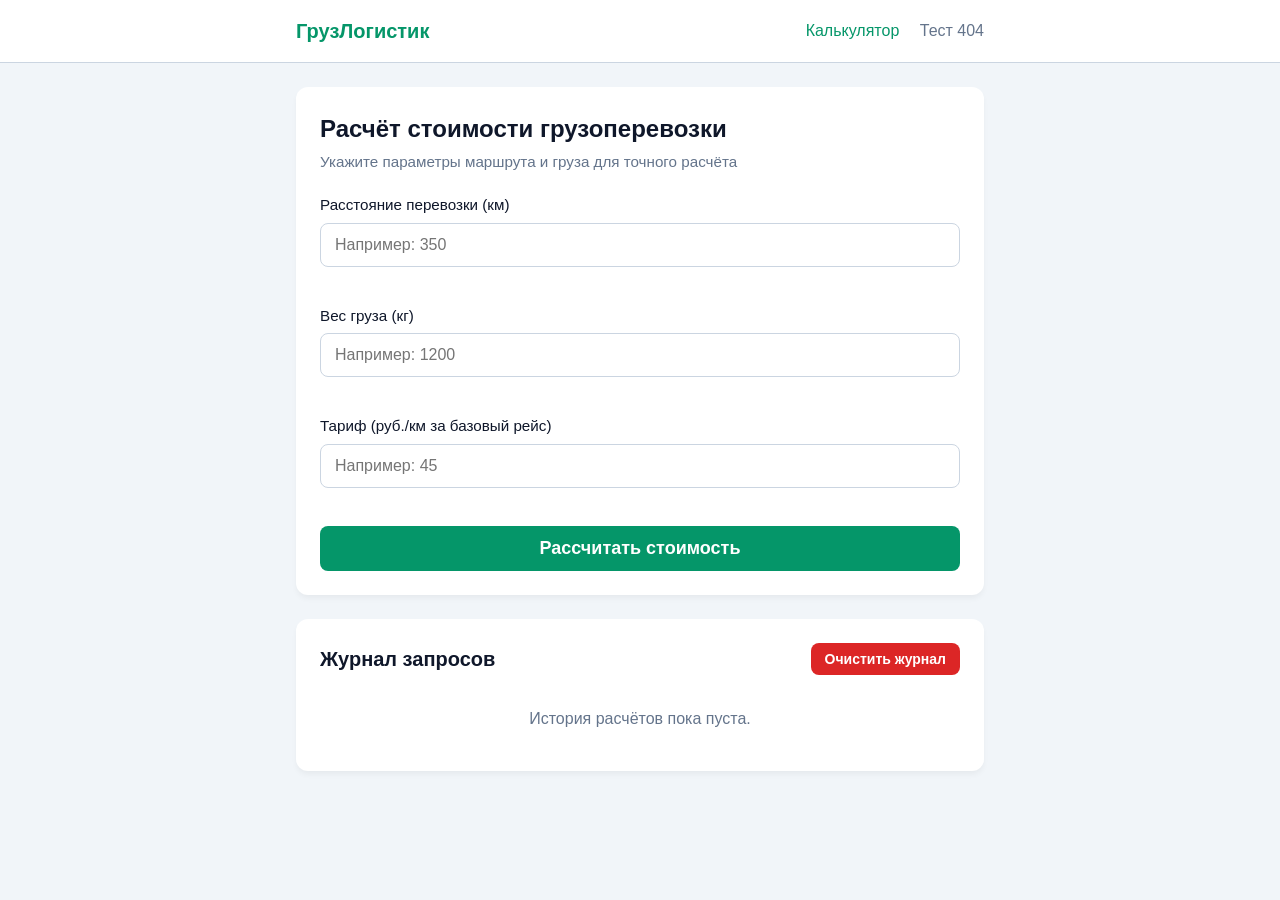
<file: index.html>
<!DOCTYPE html>
<html lang="ru">
<head>
    <meta charset="UTF-8">
    <meta name="viewport" content="width=device-width, initial-scale=1.0">
    <title>Калькулятор стоимости грузоперевозки</title>
    <link rel="stylesheet" href="style.css">
    <link rel="stylesheet" href="script.js">
</head>
<body>
    <header class="header">
        <div class="container header-inner">
            <div class="logo">ГрузЛогистик</div>
            <nav>
                <a href="index.html" class="nav-link active">Калькулятор</a>
                <a href="404.html" class="nav-link">Тест 404</a>
            </nav>
        </div>
    </header>

    <main class="container">
        <section class="card">
            <h1>Расчёт стоимости грузоперевозки</h1>
            <p class="subtitle">Укажите параметры маршрута и груза для точного расчёта</p>

            <form id="calcForm" novalidate>
                <div class="form-group">
                    <label for="distance">Расстояние перевозки (км)</label>
                    <input type="text" id="distance" placeholder="Например: 350">
                    <span class="error-msg" id="distanceError"></span>
                </div>

                <div class="form-group">
                    <label for="weight">Вес груза (кг)</label>
                    <input type="text" id="weight" placeholder="Например: 1200">
                    <span class="error-msg" id="weightError"></span>
                </div>

                <div class="form-group">
                    <label for="tariff">Тариф (руб./км за базовый рейс)</label>
                    <input type="text" id="tariff" placeholder="Например: 45">
                    <span class="error-msg" id="tariffError"></span>
                </div>

                <button type="submit" class="btn btn-primary">Рассчитать стоимость</button>
            </form>

            <div id="resultBox" class="result-box hidden">
                <span>Итоговая стоимость:</span>
                <strong id="totalPrice">0 ₽</strong>
            </div>
        </section>

        <section class="card history-section">
            <div class="history-header">
                <h2>Журнал запросов</h2>
                <button type="button" id="clearHistoryBtn" class="btn btn-danger">Очистить журнал</button>
            </div>
            <div id="historyList" class="history-list">
                <p class="empty-history">История расчётов пока пуста.</p>
            </div>
        </section>
    </main>

    <script src="script.js"></script>
</body>
</html>
</file>
<file: style.css>
:root {
    --primary: #059669;
    --primary-hover: #1d4ed8;
    --danger: #dc2626;
    --danger-hover: #b91c1c;
    --bg: #f1f5f9;
    --surface: #ffffff;
    --text: #0f172a;
    --text-muted: #64748b;
    --border: #cbd5e1;
    --radius: 12px;
}

* {
    box-sizing: border-box;
    margin: 0;
    padding: 0;
}

body {
    font-family: -apple-system, BlinkMacSystemFont, "Segoe UI", Roboto, sans-serif;
    background-color: var(--bg);
    color: var(--text);
    line-height: 1.5;
}

.container {
    max-width: 720px;
    margin: 0 auto;
    padding: 0 16px;
}

/* Header */
.header {
    background-color: var(--surface);
    border-bottom: 1px solid var(--border);
    padding: 16px 0;
    margin-bottom: 24px;
}

.header-inner {
    display: flex;
    justify-content: space-between;
    align-items: center;
}

.logo {
    font-size: 1.25rem;
    font-weight: 700;
    color: var(--primary);
}

.nav-link {
    text-decoration: none;
    color: var(--text-muted);
    font-weight: 500;
    margin-left: 16px;
    transition: color 0.2s;
}

.nav-link:hover,
.nav-link.active {
    color: var(--primary);
}

/* Cards & Forms */
.card {
    background-color: var(--surface);
    border-radius: var(--radius);
    padding: 24px;
    box-shadow: 0 4px 6px -1px rgba(0, 0, 0, 0.05);
    margin-bottom: 24px;
}

h1 {
    font-size: 1.5rem;
    margin-bottom: 4px;
}

h2 {
    font-size: 1.25rem;
}

.subtitle {
    color: var(--text-muted);
    font-size: 0.95rem;
    margin-bottom: 20px;
}

.form-group {
    margin-bottom: 16px;
    display: flex;
    flex-direction: column;
}

label {
    font-weight: 500;
    margin-bottom: 6px;
    font-size: 0.95rem;
}

input[type="text"] {
    padding: 12px 14px;
    border: 1px solid var(--border);
    border-radius: 8px;
    font-size: 1rem;
    transition: border-color 0.2s;
}

input[type="text"]:focus {
    outline: none;
    border-color: var(--primary);
}

input[type="text"].input-error {
    border-color: var(--danger);
    background-color: #fef2f2;
}

.error-msg {
    color: var(--danger);
    font-size: 0.85rem;
    margin-top: 4px;
    min-height: 18px;
}

/* Buttons */
.btn {
    display: inline-block;
    padding: 12px 20px;
    border: none;
    border-radius: 8px;
    font-size: 18px;
    font-weight: 600;
    cursor: pointer;
    text-align: center;
    text-decoration: none;
    transition: background-color 0.2s;
}

.btn-primary {
    background-color: var(--primary);
    color: #ffffff;
    width: 100%;
}

.btn-primary:hover {
    background-color: var(--primary-hover);
}

.btn-danger {
    background-color: var(--danger);
    color: #ffffff;
    padding: 8px 14px;
    font-size: 0.875rem;
}

.btn-danger:hover {
    background-color: var(--danger-hover);
}

/* Result Box */
.result-box {
    margin-top: 20px;
    padding: 16px;
    background-color: #eff6ff;
    border: 1px solid #bfdbfe;
    border-radius: 8px;
    display: flex;
    justify-content: space-between;
    align-items: center;
    font-size: 1.1rem;
}

.result-box.hidden {
    display: none;
}

.result-box strong {
    color: var(--primary);
    font-size: 1.35rem;
}

/* History Log */
.history-header {
    display: flex;
    justify-content: space-between;
    align-items: center;
    margin-bottom: 16px;
    gap: 12px;
}

.history-list {
    display: flex;
    flex-direction: column;
    gap: 12px;
}

.empty-history {
    color: var(--text-muted);
    text-align: center;
    padding: 16px 0;
}

.history-item {
    border: 1px solid var(--border);
    border-radius: 8px;
    padding: 12px 16px;
    background-color: #f8fafc;
}

.history-meta {
    display: flex;
    justify-content: space-between;
    font-size: 0.85rem;
    color: var(--text-muted);
    margin-bottom: 6px;
}

.history-details {
    font-size: 0.95rem;
}

.history-total {
    margin-top: 6px;
    font-weight: 700;
    color: var(--primary);
}

/* 404 Page */
.error-page {
    display: flex;
    align-items: center;
    justify-content: center;
    min-height: 65vh;
}

.error-card {
    text-align: center;
    max-width: 480px;
    width: 100%;
}

.error-code {
    font-size: 5rem;
    font-weight: 800;
    color: var(--primary);
    line-height: 1;
    margin-bottom: 12px;
}

/* Mobile Responsive */
@media (max-width: 480px) {
    .card {
        padding: 16px;
    }

    .history-header {
        flex-direction: column;
        align-items: flex-start;
    }

    .btn-danger {
        width: 100%;
    }

    .result-box {
        flex-direction: column;
        align-items: flex-start;
        gap: 4px;
    }
}
</file>
